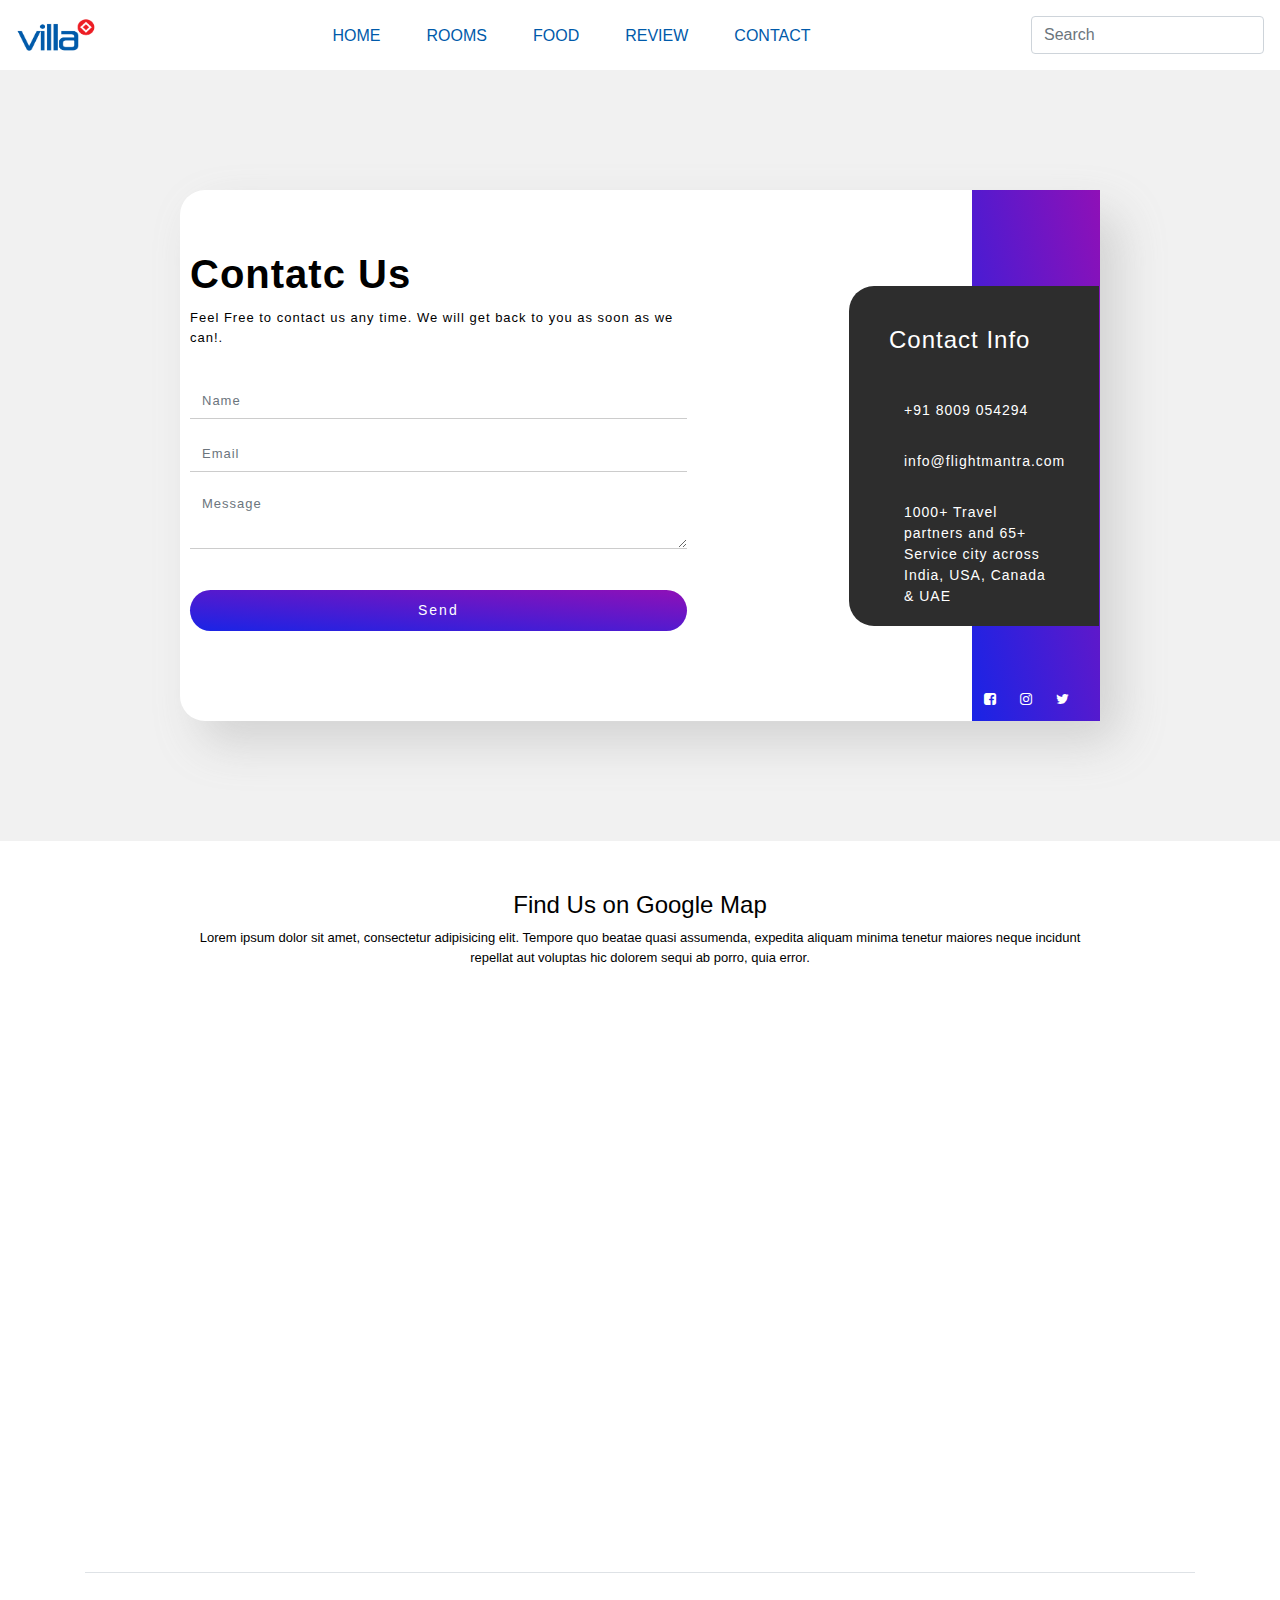
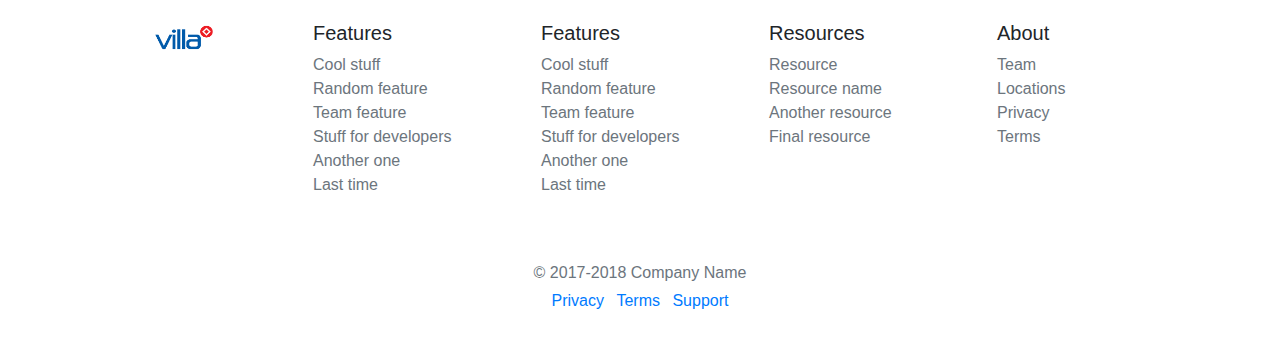
<file: contact.html>
<!DOCTYPE html>
<html>
<head>
	<meta charset="UTF-8">
  <meta http-equiv="X-UA-Compatible" content="IE=edge">
  <meta name="viewport" content="width=device-width, initial-scale=1.0">
  <meta name='viewport' content='width=device-width, initial-scale=1'>
	<link rel="stylesheet" type="text/css" href="css/style.css">
	<link rel="stylesheet" type="text/css" href="css/bootstrap.css">
	<link rel="stylesheet" href="https://cdnjs.cloudflare.com/ajax/libs/font-awesome/4.7.0/css/font-awesome.min.css">
	<title>rohan joshi</title>
</head>
<body>

<!-- menu open -->

	<nav class="navbar navbar-expand-md menu">
        
      <a class=" logo navbar-brand" href="#"><img src="img/logo.png" width="100%"></a>
      <button class="navbar-toggler" type="button" data-toggle="collapse" data-target="#navbarsExample04" aria-controls="navbarsExample04" aria-expanded="false" aria-label="Toggle navigation">
        <span class="navbar-toggler-icon"></span>
      </button>

      <div class="collapse navbar-collapse " id="navbarsExample04">
        <ul class="navbar-nav m-auto">
          <li class="nav-item "><a class="nav-link" href="index.html">HOME</a></li>
          <li class="nav-item "><a class="nav-link" href="room.html">ROOMS</a></li>
          <li class="nav-item "><a class="nav-link" href="food.html">FOOD</a></li>
          <li class="nav-item "><a class="nav-link" href="review.html">REVIEW</a></li>
          <li class="nav-item "><a class="nav-link" href="contact.html">CONTACT</a></li>
          
        </ul>
        <form class="form-inline my-2 my-md-0">
          <input class="form-control" type="text" placeholder="Search">
        </form>
      </div>
      
    </nav>

	<!-- menu close -->

  <!--  1st contact start -->

  <section class="contact_us">
        <div class="container">
            <div class="row">
                <div class="col-md-10 offset-md-1">
                    <div class="contact_inner">
                        <div class="row">
                            <div class="col-xl-10 col-lg-10 col-md-12">
                                <div class="contact_form_inner">
                                    <div class="contact_field">
                                        <h3>Contatc Us</h3>
                                        <p>Feel Free to contact us any time. We will get back to you as soon as we can!.</p>
                                        <input type="text" class="form-control form-group" placeholder="Name" />
                                        <input type="text" class="form-control form-group" placeholder="Email" />
                                        <textarea class="form-control form-group" placeholder="Message"></textarea>
                                        <button class="contact_form_submit">Send</button>
                                    </div>
                                </div>
                            </div>
                            <div class="col-xl-2 col-lg-2 col-md-12">
                                <div class="right_conatct_social_icon d-flex align-items-end">
                                   <div class="socil_item_inner d-flex">
                                      <li><a href="#"><i class="fa fa-facebook-square"></i></a></li>
                                      <li><a href="#"><i class="fa fa-instagram"></i></a></li>
                                      <li><a href="#"><i class="fa fa-twitter"></i></a></li>
                                   </div>
                                </div>
                            </div>
                        </div>
                        <div class="contact_info_sec">
                            <h4>Contact Info</h4>
                            <div class="d-flex info_single align-items-center">
                                <i class="fas fa-headset"></i>
                                <span>+91 8009 054294</span>
                            </div>
                            <div class="d-flex info_single align-items-center">
                                <i class="fas fa-envelope-open-text"></i>
                                <span>info@flightmantra.com</span>
                            </div>
                            <div class="d-flex info_single align-items-center">
                                <i class="fas fa-map-marked-alt"></i>
                                <span>1000+ Travel partners and 65+ Service city across India, USA, Canada & UAE</span>
                            </div>
            
                        </div>
                    </div>
                </div>
            </div>
        </div>
    </section>
    
    <section class="map_sec">
        <div class="container">
            <div class="row">
                <div class="col-md-10 offset-md-1">
                    <div class="map_inner">
                        <h4>Find Us on Google Map</h4>
                        <p>Lorem ipsum dolor sit amet, consectetur adipisicing elit. Tempore quo beatae quasi assumenda, expedita aliquam minima tenetur maiores neque incidunt repellat aut voluptas hic dolorem sequi ab porro, quia error.</p>
                        <div class="map_bind">
                            <iframe src="https://www.google.com/maps/embed?pb=!1m14!1m8!1m3!1d60447.28704582284!2d73.3840742!3d18.7555273!3m2!1i1024!2i768!4f13.1!3m3!1m2!1s0x3be801b1e084ede7%3A0x8ab7526347078f2f!2sNeel%20Villa%20in%20Lonavala!5e0!3m2!1sen!2sin!4v1711902640724!5m2!1sen!2sin" width="1000" height="450" style="border:0;" allowfullscreen="" loading="lazy" referrerpolicy="no-referrer-when-downgrade"></iframe>
                        </div>
                    </div>
                </div>
            </div>
        </div>
    </section>

  <!-- 1st contact end -->


  <!-- footer start -->


    <div class="container">

      <footer class="pt-4 my-md-5 pt-md-5 border-top">
        <div class="row">
          <div class="col-12 col-md text-center">
            <img class="mb-2 img-fluid" src="img/logo.png" alt="" width="30%">
          </div>
          <div class="col-6 col-md">
            <h5>Features</h5>
            <ul class="list-unstyled text-small">
              <li><a class="text-muted" href="#">Cool stuff</a></li>
              <li><a class="text-muted" href="#">Random feature</a></li>
              <li><a class="text-muted" href="#">Team feature</a></li>
              <li><a class="text-muted" href="#">Stuff for developers</a></li>
              <li><a class="text-muted" href="#">Another one</a></li>
              <li><a class="text-muted" href="#">Last time</a></li>
            </ul>
          </div>
          <div class="col-6 col-md">
            <h5>Features</h5>
            <ul class="list-unstyled text-small">
              <li><a class="text-muted" href="#">Cool stuff</a></li>
              <li><a class="text-muted" href="#">Random feature</a></li>
              <li><a class="text-muted" href="#">Team feature</a></li>
              <li><a class="text-muted" href="#">Stuff for developers</a></li>
              <li><a class="text-muted" href="#">Another one</a></li>
              <li><a class="text-muted" href="#">Last time</a></li>
            </ul>
          </div>
          <div class="col-6 col-md">
            <h5>Resources</h5>
            <ul class="list-unstyled text-small">
              <li><a class="text-muted" href="#">Resource</a></li>
              <li><a class="text-muted" href="#">Resource name</a></li>
              <li><a class="text-muted" href="#">Another resource</a></li>
              <li><a class="text-muted" href="#">Final resource</a></li>
            </ul>
          </div>
          <div class="col-6 col-md">
            <h5>About</h5>
            <ul class="list-unstyled text-small">
              <li><a class="text-muted" href="#">Team</a></li>
              <li><a class="text-muted" href="#">Locations</a></li>
              <li><a class="text-muted" href="#">Privacy</a></li>
              <li><a class="text-muted" href="#">Terms</a></li>
            </ul>
          </div>
        </div>

        <div class="my-5 text-muted text-center text-small">
        <p class="mb-1">&copy; 2017-2018 Company Name</p>
        <ul class="list-inline">
          <li class="list-inline-item"><a href="#">Privacy</a></li>
          <li class="list-inline-item"><a href="#">Terms</a></li>
          <li class="list-inline-item"><a href="#">Support</a></li>
        </ul>
      </div>
      </footer>
    </div>

    <!-- footer end -->

    



</body>
<script type="text/javascript" src="js/jquery-1.9.1.min.js"></script>
<script type="text/javascript" src="js/bootstrap.min.js"></script>
</html>
</file>
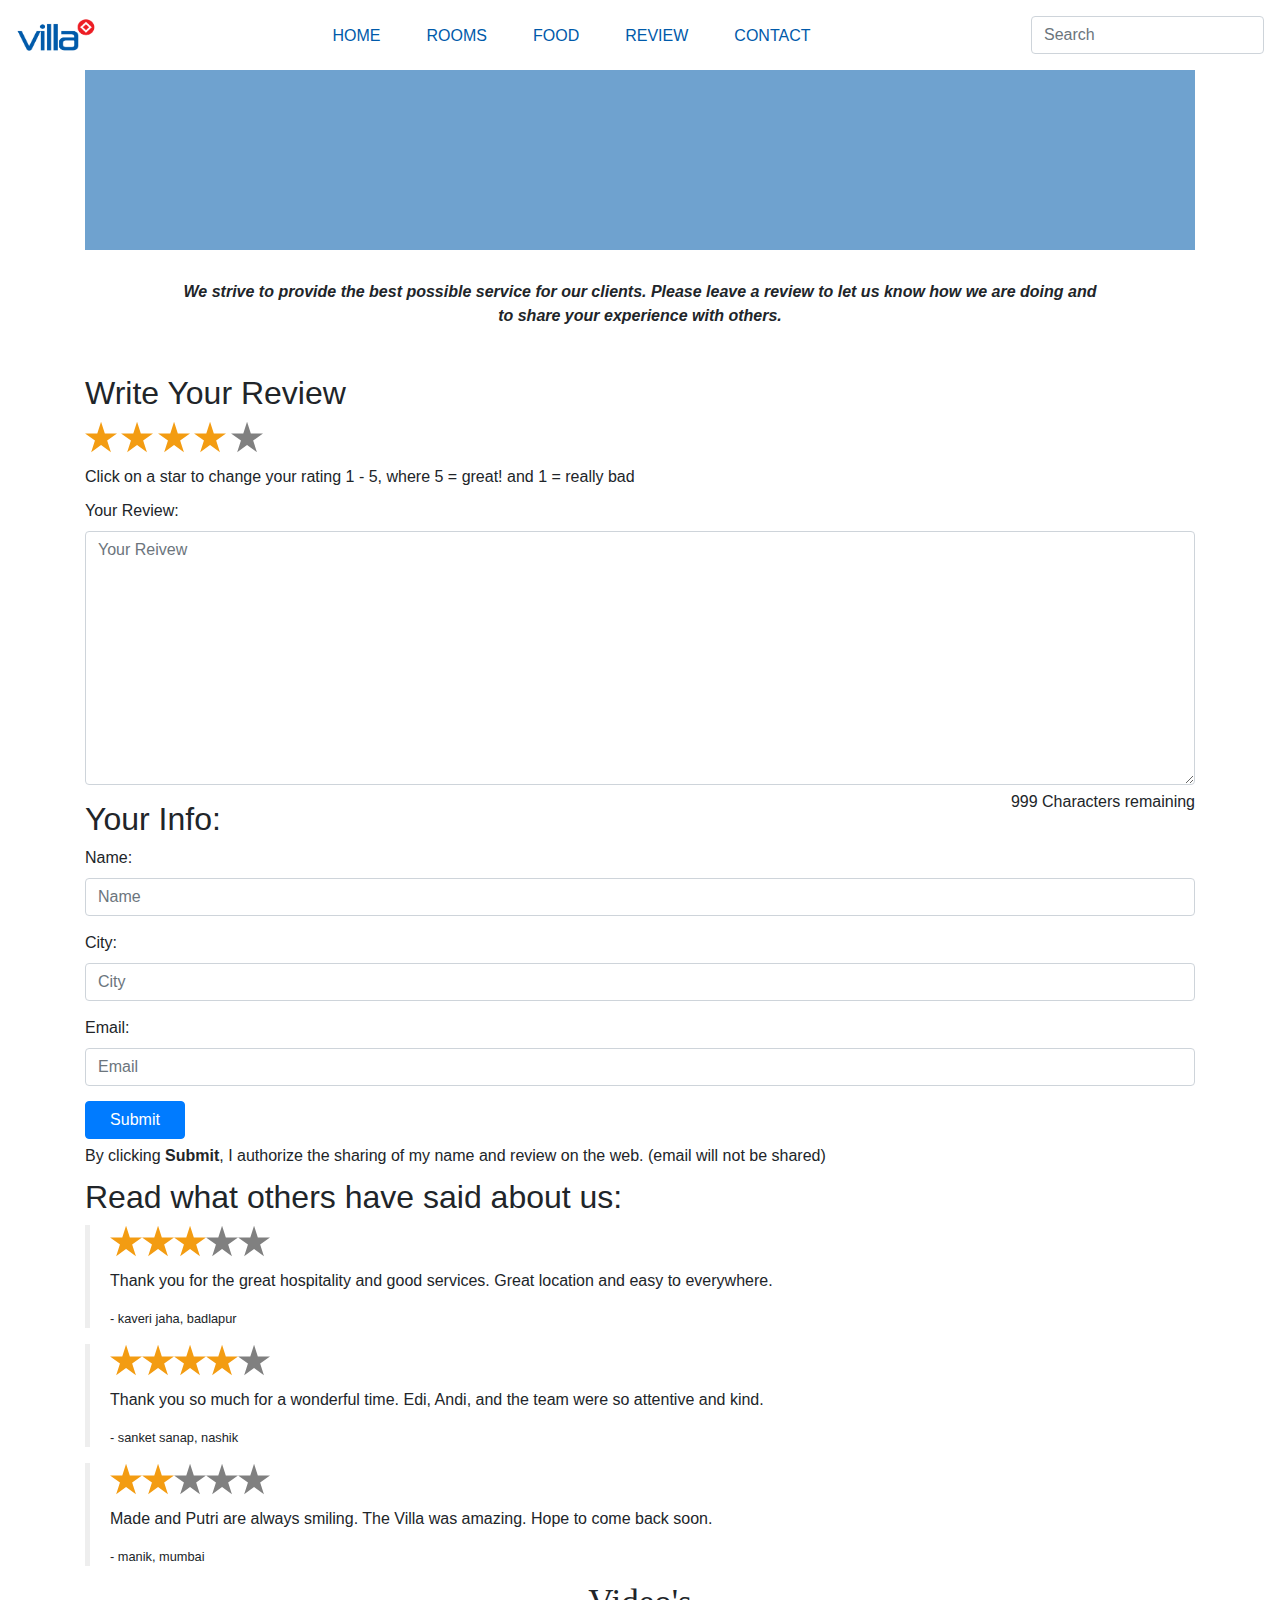
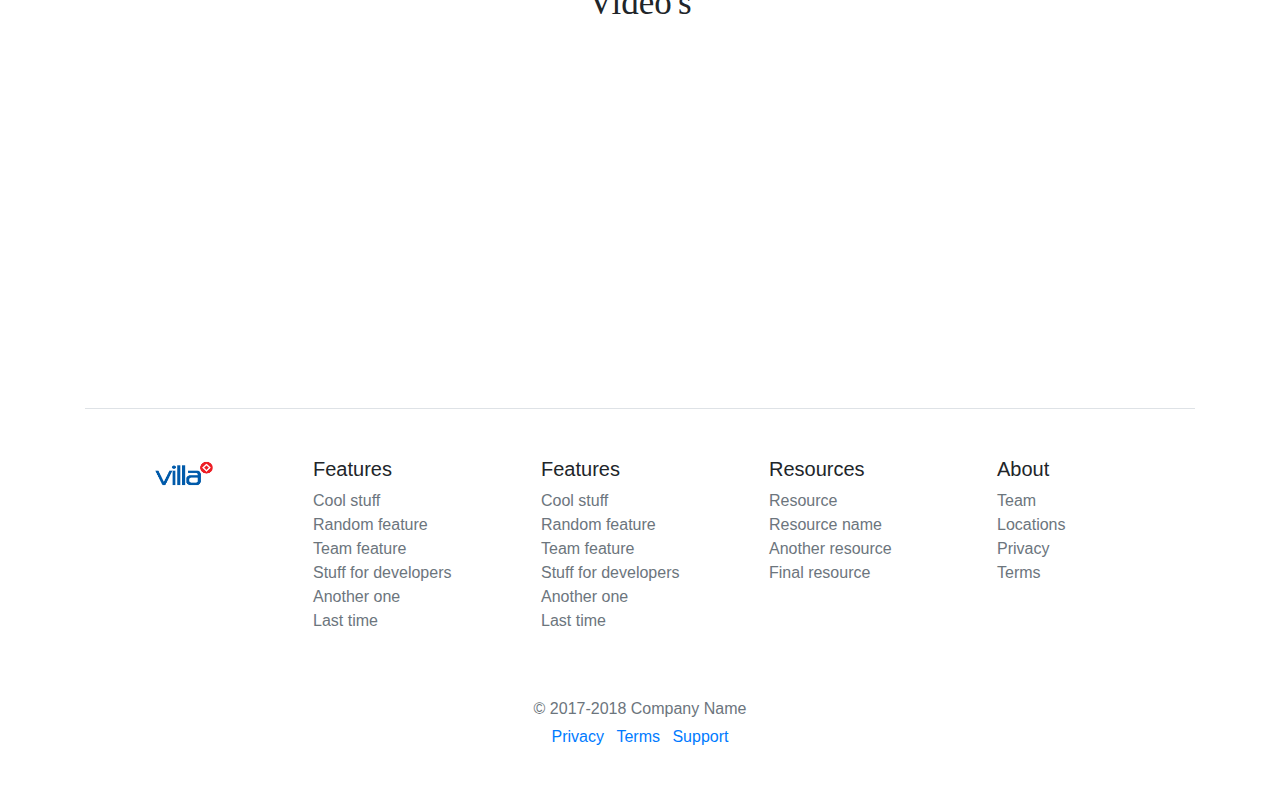
<file: review.html>
<!DOCTYPE html>
<html>
<head>
  <meta charset="UTF-8">
  <meta http-equiv="X-UA-Compatible" content="IE=edge">
  <meta name="viewport" content="width=device-width, initial-scale=1.0">
  <meta name='viewport' content='width=device-width, initial-scale=1'>
	<link rel="stylesheet" type="text/css" href="css/style.css">
	<link rel="stylesheet" type="text/css" href="css/bootstrap.css">
	<link rel="stylesheet" href="https://cdnjs.cloudflare.com/ajax/libs/font-awesome/4.7.0/css/font-awesome.min.css">
	<title>rohan joshi</title>
</head>
<body>

<!-- menu open -->

	<nav class="navbar navbar-expand-md menu">
      
      <a class=" logo navbar-brand" href="#"><img src="img/logo.png" width="100%"></a>
      <button class="navbar-toggler" type="button" data-toggle="collapse" data-target="#navbarsExample04" aria-controls="navbarsExample04" aria-expanded="false" aria-label="Toggle navigation">
        <span class="navbar-toggler-icon"></span>
      </button>

      <div class="collapse navbar-collapse " id="navbarsExample04">
        <ul class="navbar-nav m-auto">
          <li class="nav-item "><a class="nav-link" href="index.html">HOME</a></li>
          <li class="nav-item "><a class="nav-link" href="room.html">ROOMS</a></li>
          <li class="nav-item "><a class="nav-link" href="food.html">FOOD</a></li>
          <li class="nav-item "><a class="nav-link" href="review.html">REVIEW</a></li>
          <li class="nav-item "><a class="nav-link" href="contact.html">CONTACT</a></li>
          
        </ul>
        <form class="form-inline my-2 my-md-0">
          <input class="form-control" type="text" placeholder="Search">
        </form>
      </div>
      
    </nav>

	<!-- menu close -->
   

   <!-- carousel start  -->
  <div class="container">
  <div id="testimonials">      
  </div>
</div>

    <!--carousel end  -->


  <!-- 1st section start  -->
  
  <div class="container">
<p style="text-align: center; padding: 30px 90px; font-weight: bold; font-style: italic;">
  We strive to provide the best possible service for our clients. Please leave a review to let us know how we are doing and to share your experience with others.
</p>
<form id="review-form" action="index.html" method="post">
  <h2>Write Your Review</h2>
  <div id="rating">
    <svg class="star" id="1" viewBox="0 12.705 512 486.59" x="0px" y="0px" xml:space="preserve" style="fill: #f39c12;">
      <polygon points="256.814,12.705 317.205,198.566 512.631,198.566 354.529,313.435 414.918,499.295 256.814,384.427 98.713,499.295 159.102,313.435 1,198.566 196.426,198.566"></polygon>
    </svg>
    <svg class="star" id="2" viewBox="0 12.705 512 486.59" x="0px" y="0px" xml:space="preserve" style="fill: #f39c12;">
      <polygon points="256.814,12.705 317.205,198.566 512.631,198.566 354.529,313.435 414.918,499.295 256.814,384.427 98.713,499.295 159.102,313.435 1,198.566 196.426,198.566"></polygon>
    </svg>
    <svg class="star" id="3" viewBox="0 12.705 512 486.59" x="0px" y="0px" xml:space="preserve" style="fill: #f39c12;">
      <polygon points="256.814,12.705 317.205,198.566 512.631,198.566 354.529,313.435 414.918,499.295 256.814,384.427 98.713,499.295 159.102,313.435 1,198.566 196.426,198.566"></polygon>
    </svg>
    <svg class="star" id="4" viewBox="0 12.705 512 486.59" x="0px" y="0px" xml:space="preserve" style="fill: #f39c12;">
      <polygon points="256.814,12.705 317.205,198.566 512.631,198.566 354.529,313.435 414.918,499.295 256.814,384.427 98.713,499.295 159.102,313.435 1,198.566 196.426,198.566"></polygon>
    </svg>
    <svg class="star" id="5" viewBox="0 12.705 512 486.59" x="0px" y="0px" xml:space="preserve" style="fill: #808080;">
      <polygon points="256.814,12.705 317.205,198.566 512.631,198.566 354.529,313.435 414.918,499.295 256.814,384.427 98.713,499.295 159.102,313.435 1,198.566 196.426,198.566"></polygon>
    </svg>
  </div>
  <span id="starsInfo" class="help-block">
    Click on a star to change your rating 1 - 5, where 5 = great! and 1 = really bad
  </span>
  <div class="form-group">
    <label class="control-label" for="review">Your Review:</label>
    <textarea class="form-control" rows="10" placeholder="Your Reivew" name="review" id="review"></textarea>
    <span id="reviewInfo" class="help-block pull-right">
      <span id="remaining">999</span> Characters remaining
    </span>
  </div>
  <h2>Your Info:</h2>
  <div class="form-group">
    <label for="name">Name:</label>
    <input class="form-control" type="text" placeholder="Name" name="name" id="name" value="">
  </div>
  <div class="form-group">
    <label for="city">City:</label>
    <input class="form-control" type="text" placeholder="City" name="city" id="city" value="">
  </div>
  <div class="form-group">
    <label for="email">Email:</label>
    <input class="form-control" type="text" placeholder="Email" name="email" id="email" value="">
  </div>
  <a href="#" id="submit" class="btn btn-primary">Submit</a>
  <input id="submitForm" type="submit" style="display:none;">
  <span id="submitInfo" class="help-block">
    By clicking <strong>Submit</strong>, I authorize the sharing of my name and review on the web. (email will not be shared)
  </span>
</form>
<h2>Read what others have said about us:</h2>
<div id="review-container">
</div>
</div>


  <!-- 1st section end -->

  <!-- video section start -->
 
 <div class="video">

  <div class="container">

    <h1>Video's</h1>

    <div class="row">

      <div class="col-md-6 mt-4">

           <div class="o-video">
         <iframe src="https://www.youtube.com/embed/t1Vfcx1dyNk" width="100%" allowfullscreen></iframe>
       </div>
    
    </div>

    <div class="col-md-6 mt-4">

           <div class="o-video">
         <iframe src="https://www.youtube.com/embed/QdbsevEUwj0" width="100%" allowfullscreen></iframe>
       </div>
    
    </div>


  </div>

</div>

</div>

  <!-- video section end -->



  <!-- footer start -->


    <div class="container">

      <footer class="pt-4 my-md-5 pt-md-5 border-top">
        <div class="row">
          <div class="col-12 col-md text-center">
            <img class="mb-2 img-fluid" src="img/logo.png" alt="" width="30%">
          </div>
          <div class="col-6 col-md">
            <h5>Features</h5>
            <ul class="list-unstyled text-small">
              <li><a class="text-muted" href="#">Cool stuff</a></li>
              <li><a class="text-muted" href="#">Random feature</a></li>
              <li><a class="text-muted" href="#">Team feature</a></li>
              <li><a class="text-muted" href="#">Stuff for developers</a></li>
              <li><a class="text-muted" href="#">Another one</a></li>
              <li><a class="text-muted" href="#">Last time</a></li>
            </ul>
          </div>
          <div class="col-6 col-md">
            <h5>Features</h5>
            <ul class="list-unstyled text-small">
              <li><a class="text-muted" href="#">Cool stuff</a></li>
              <li><a class="text-muted" href="#">Random feature</a></li>
              <li><a class="text-muted" href="#">Team feature</a></li>
              <li><a class="text-muted" href="#">Stuff for developers</a></li>
              <li><a class="text-muted" href="#">Another one</a></li>
              <li><a class="text-muted" href="#">Last time</a></li>
            </ul>
          </div>
          <div class="col-6 col-md">
            <h5>Resources</h5>
            <ul class="list-unstyled text-small">
              <li><a class="text-muted" href="#">Resource</a></li>
              <li><a class="text-muted" href="#">Resource name</a></li>
              <li><a class="text-muted" href="#">Another resource</a></li>
              <li><a class="text-muted" href="#">Final resource</a></li>
            </ul>
          </div>
          <div class="col-6 col-md">
            <h5>About</h5>
            <ul class="list-unstyled text-small">
              <li><a class="text-muted" href="#">Team</a></li>
              <li><a class="text-muted" href="#">Locations</a></li>
              <li><a class="text-muted" href="#">Privacy</a></li>
              <li><a class="text-muted" href="#">Terms</a></li>
            </ul>
          </div>
        </div>

        <div class="my-5 text-muted text-center text-small">
        <p class="mb-1">&copy; 2017-2018 Company Name</p>
        <ul class="list-inline">
          <li class="list-inline-item"><a href="#">Privacy</a></li>
          <li class="list-inline-item"><a href="#">Terms</a></li>
          <li class="list-inline-item"><a href="#">Support</a></li>
        </ul>
      </div>
      </footer>
    </div>

    <!-- footer end -->

</body>
<script type="text/javascript" src="js/jquery-1.9.1.min.js"></script>
<script type="text/javascript" src="js/bootstrap.min.js"></script>
 
 <!-- carousel script start -->

<script type="text/javascript">
  const testimonials = [
    {
        text:
            "Thank you for your warm hospitality and the excellent service you've rendered to us during our stay. You are all very friendly, attentive, and helpful. You made our stay very pleasant and comfortable. Chef Lek is amazing - we enjoyed all the traditional Thai cuisines prepared by her. Villa M has a magnificent view and just views the serene water beneath the lovely sunset.",
        star: 5
    },
    {
        text:
            "It is an understatement to say what a wonderful time we had from the moment we walked in. We were taken care of in every possible way. The most memorable part of the trip was the kindness and care you showed us. The villa was pretty nice too. Thank you for the great time. See you next time!",
        star: 3
    },
    {
        text:
            "Thank you for the fantastic service provided during our stay. The villa is a masterpiece of elegance, boasting spacious rooms, modern amenities, and exquisite decor. But what truly sets the experience apart is the warm welcome and attentive assistance throughout our stay. Every detail is catered to with utmost care and professionalism. This is indeed an indulgence in a very memorable retreat where every moment feels like a dream come true.",
        star: 4
    }
];

(function(arr) {
    const target = document.getElementById("testimonials");
    target.classList.add("text-center");

    const fragment = document.createDocumentFragment();
    
    // Get all the templates
    arr.forEach((item, index, arr) => {
        createTestimonialTemplate(item);
    });

    // Templates
    function createTestimonialTemplate({ star, text }) {
        const div = document.createElement("div");
        div.classList.add("testimonial");
        div.classList.add("d-none");
        
        // Stars template
        const starsWrapper = document.createElement("div");
        starsWrapper.classList.add("stars-wrapper", "mt-5");
        while (star--) {
            const starWrapper = document.createElement("div");
            starWrapper.classList.add("star-wrapper");
            
            const starIcon = document.createElement("i");
            starIcon.classList.add("fa", "fa-star", "star");
            starWrapper.appendChild(starIcon);
            
            const insideStar = document.createElement("i");
            insideStar.classList.add("fa", "fa-star", "inside-star");
            starWrapper.appendChild(insideStar);
            
            starsWrapper.appendChild(starWrapper);
        }
        div.appendChild(starsWrapper);
        
        // Text template
        const p = document.createElement("p");
        p.classList.add("mt-4");
        p.textContent = text;
        div.appendChild(p);
        
        // Append template
        fragment.appendChild(div);
    }
    
    target.appendChild(fragment);
    
    // Animation
    function animation(){
        const timeTestimonialAppear = 10000;
        [...target.children].forEach((item, index, arr) => {

            // Appear
            const timerAppearing = setTimeout(function(){
                
                // Appearing
                item.classList.remove("d-none");
                
                // Animation
                const stars = item.querySelectorAll(".star-wrapper");
                let starsLength = stars.length;
                
                // Star appearing
                setTimeout(function() {
                    for (let i = 0; i < starsLength; i++) {
                        setTimeout(function(){
                            stars[i].classList.add("active");
                        }, 250 * i)
                    }
                }, 250) 
                
                // Star disappearing
                setTimeout(function() {
                    for (let i = 0; i < starsLength; i++) {
                        setTimeout(function(){
                            stars[i].classList.remove("active");
                        }, 250 * i)
                    }     
                }, timeTestimonialAppear - 250 * (starsLength + 1));
                
                // Paragraph
                const par = item.querySelector("p");
                setTimeout(function() {
                    par.classList.add("active");
                }, 250)
                
                setTimeout(function() {
                    par.classList.remove("active");
                }, timeTestimonialAppear - 250 * (starsLength + 1));
                
                // Disappearing testimonial
                // If the first item or not the first item
                if (index === 0) {
                    arr[arr.length - 1].classList.add("d-none");
                } else {
                    arr[index - 1].classList.add("d-none");
                }
                
                // If the last item
                if (index === arr.length - 1) {
                    clearTimeout(timerAppearing);
                    // Infinit loop
                    setTimeout(animation, timeTestimonialAppear);
                }
                
            },timeTestimonialAppear * index);
        })
    }
    
    setTimeout(animation, 2000);
    
})(testimonials);
</script>

<!-- carousel script end -->

<!-- 1st section script start -->
  <script type="text/javascript">
    function starsReducer(state, action) {
    switch (action.type) {
      case 'HOVER_STAR': {
        return {
          starsHover: action.value,
          starsSet: state.starsSet
        }
      }
      case 'CLICK_STAR': {
        return {
          starsHover: state.starsHover,
          starsSet: action.value
        }
      }
        break;
      default:
        return state
    }
  }

  var StarContainer = document.getElementById('rating');
  var StarComponents = StarContainer.children;

  var state = {
    starsHover: 0,
    starsSet: 4
  }

  function render(value) {
    for(var i = 0; i < StarComponents.length; i++) {
      StarComponents[i].style.fill = i < value ? '#f39c12' : '#808080'
    }
  }

  for (var i=0; i < StarComponents.length; i++) {
    StarComponents[i].addEventListener('mouseenter', function() {
      state = starsReducer(state, {
        type: 'HOVER_STAR',
        value: this.id
      })
      render(state.starsHover);
    })

    StarComponents[i].addEventListener('click', function() {
      state = starsReducer(state, {
        type: 'CLICK_STAR',
        value: this.id
      })
      render(state.starsHover);
    })
  }

  StarContainer.addEventListener('mouseleave', function() {
    render(state.starsSet);
  })

  var review = document.getElementById('review');
  var remaining = document.getElementById('remaining');
  review.addEventListener('input', function(e) {
    review.value = (e.target.value.slice(0,999));
    remaining.innerHTML = (999-e.target.value.length);
  })

  var form = document.getElementById("review-form")

  form.addEventListener('submit', function(e) {
    e.preventDefault();
    let post = {
      stars: state.starsSet,
      review: form['review'].value,
      name: form['name'].value,
      city: form['city'].value,
      email: form['email'].value
    }

    console.log(post)
  })

  document.getElementById('submit').addEventListener('click', function(e) {
    e.preventDefault();
    document.getElementById('submitForm').click();
  })

  var reviews = {
    reviews: [
      {
        stars: 3,
        name: 'kaveri jaha',
        city: 'badlapur',
        review: 'Thank you for the great hospitality and good services. Great location and easy to everywhere.'
      },{
        stars: 4,
        name: 'sanket sanap',
        city: 'nashik',
        review: 'Thank you so much for a wonderful time. Edi, Andi, and the team were so attentive and kind.'
      },{
        stars: 2,
        name: 'manik',
        city: 'mumbai',
        review: ' Made and Putri are always smiling. The Villa was amazing. Hope to come back soon.'
      },
    ]
  }

  function ReviewStarContainer(stars) {
    var div = document.createElement('div');
    div.className = "stars-container";
    for (var i = 0; i < 5; i++) {
      var svg = document.createElementNS("http://www.w3.org/2000/svg", "svg");
      svg.setAttribute('viewBox',"0 12.705 512 486.59");
      svg.setAttribute('x',"0px");
      svg.setAttribute('y',"0px");
      svg.setAttribute('xml:space',"preserve");
      svg.setAttribute('class',"star");
      var svgNS = svg.namespaceURI;
      var star = document.createElementNS(svgNS,'polygon');
      star.setAttribute('points', '256.814,12.705 317.205,198.566 512.631,198.566 354.529,313.435 414.918,499.295 256.814,384.427 98.713,499.295 159.102,313.435 1,198.566 196.426,198.566');
      star.setAttribute('fill', i < stars ? '#f39c12' : '#808080');
      svg.appendChild(star);
      div.appendChild(svg);
    }
    return div;
  }

  function ReviewContentContainer(name, city, review) {

    var reviewee = document.createElement('div');
    reviewee.className = "reviewee footer";
    reviewee.innerHTML  = '- ' + name + ', ' + city

    var comment = document.createElement('p');
    comment.innerHTML = review;

    var div = document.createElement('div');
    div.className = "review-content";
    div.appendChild(comment);
    div.appendChild(reviewee);

    return div;
  }

  function ReviewsContainer(review) {
    var div = document.createElement('blockquote');
    div.className = "review";
    div.appendChild(ReviewStarContainer(review.stars));
    div.appendChild(ReviewContentContainer(review.name,review.city,review.review));
    return div;
  }

  for(var i = 0; i < reviews.reviews.length; i++) {
    document.getElementById('review-container').appendChild(ReviewsContainer(reviews.reviews[i]))
  }
  </script>
<!-- 1st section script end -->
</html>
</file>
<file: css/style.css>
*{
	margin: 0 ;
	padding: 0;
}

ul{
	list-style: none;
}

a{
	text-decoration: none;
}

.logo{
	width: 80px;
	height: auto;
/*	margin: 0 4% 0 5%  !important;*/
}

.menu{
	background-color: #fff;
}

.menu ul li a{
	font-size: 16px;
	font-family: "arial";
	color: #005aaa !important;
	padding: 10px 23px 9px 23px !important;


}

.menu ul li a:hover,.menu ul li a.active{
	color: #fff !important;
  border-radius: 50px;
  background-color: #005aaa;
} 


/*offer class start*/

.offer h1{
	font-size: 35px;
  font-family: "Stencil Std, fantasy";
	color: #005aaa;
}

@keyframes autoplay6 {
  0% {opacity: 0.0}
  4% {opacity: 1.0}
  33.33% {opacity: 1.0}
  37.33% {opacity: 0.0}
  100% {opacity: 0.0}
}

.css-slider > * {
  animation: 12s autoplay6 infinite linear;
  position: absolute;
  top: 3%;
  left: 14%;
  opacity: 0.0;
  height: 90px;
  width: 70%;
}
.css-slider {
  height: 200px;
  position: relative;
  
}

.css-slider > *:nth-child(1) {
  animation-delay: 0s;
  background: #f00;
  
}
.css-slider > *:nth-child(2) {
  animation-delay: 4s;
  background: #000;
  
}
.css-slider > *:nth-child(3) {
  animation-delay: 8s;
  background: #ff0;
  
}

/*offer class end*/


.trip p{
	margin-top: 5%;
	font-size: 17px;
}

.trip h2{
	font-size: 25px;

}

.trip h3{
	font-size: 40px;
	font-family: "Stencil Std, fantasy";
  text-align: center;
	color: #005aaa;
/*	margin-top: 27%;*/

}

.trip span{
	color: #005aaa !important;
}

/* INFO CARD START */


body {
  font-family: "Roboto", sans-serif !important;
}

.sec-icon {
  position: relative;
  display: inline-block;
  padding: 0;
  margin: 0 auto;

}

.sec-icon::before {
  content: "";
  position: absolute;
  height: 1px;
  left: -70px;
  margin-top: -5.5px;
  top: 60%;
  background: #333333;
  width: 50px;
}

.sec-icon::after {
  content: "";
  position: absolute;
  height: 1px;
  right: -70px;
  margin-top: -5.5px;
  top: 60%;
  background: #333;
  width: 50px;
}

.advertisers-service-sec {
  background-color: #f5f5f5;
}

.advertisers-service-sec span {
  color:#005aaa;
}

.advertisers-service-sec .col {
  padding: 0 1em 1em 1em;
  text-align: center;
}

.advertisers-service-sec .service-card {
  width: 100%;
  height: 100%;
  padding: 2em 1.5em;
  border-radius: 5px;
  box-shadow: 0 0 35px rgba(0, 0, 0, 0.12);
  cursor: pointer;
  transition: 0.5s;
  position: relative;
  z-index: 2;
  overflow: hidden;
  background: #fff;
}

.advertisers-service-sec .service-card::after {
  content: "";
  width: 100%;
  height: 100%;
  background: linear-gradient(#005aaa, rgb(45, 23, 161));
  position: absolute;
  left: 0%;
  top: -98%;
  z-index: -2;
  transition: all 0.6s cubic-bezier(0.77, -0.04, 0, 0.99);
}

.advertisers-service-sec h3 {
  font-size: 20px;
  text-transform: capitalize;
  font-weight: 600;
  color: #1f194c;
  margin: 1em 0;
  z-index: 3;
}


.advertisers-service-sec p {
  color: #575a7b;
  font-size: 15px;
  line-height: 1.6;
  letter-spacing: 0.03em;
  z-index: 3;
}

.advertisers-service-sec .icon-wrapper {
  background-color: #2c7bfe;
  position: relative;
  margin: auto;
  font-size: 30px;
  height: 2.5em;
  width: 2.5em;
  color: #ffffff;
  border-radius: 50%;
  display: grid;
  place-items: center;
  transition: 0.7s;
  z-index: 3;
}

.advertisers-service-sec .service-card:hover:after {
  top: 0%;
}

.service-card .icon-wrapper {
  background-color: #ffffff;
  color:#005aaa;
}

.advertisers-service-sec .service-card:hover .icon-wrapper {
  color: #000 !important;
}

.advertisers-service-sec .service-card:hover h3 {
  color: #ffffff;
}

.advertisers-service-sec .service-card:hover p {
  color: #f0f0f0;
}


/* INFO CARD ENDED */


.reviwe h3{
	font-size: 2rem;
	font-family:  "Roboto", sans-serif;
  text-align: center;
	color: #005aaa;

}

.reviwe h2{
	font-size: 1.4rem;
	font-family: "arial";
	color: #000;
	padding: 2%;
}

.reviwe a{
	background:#005aaa;
	transition: 0.4s;
}

.reviwe a:hover{
  background: #005agc;
	transition: 0.4s;
}

.reviwe img{
	border: 4px solid #005aaa;
}

.reviwe p{
  font-size: 0.9rem;
  text-align: justify;
  font-family: "Stencil Std, fantasy";
}

.gallery h2{
	font-size: 40px;
/*	font-family: "Stencil Std, fantasy";*/
  text-align: center;
	color: #005aaa;
}



/*galary content start*/


.navi{
  margin-right: 17% !important;
}

header {
  background-color: lightgrey;
  height: 5em;
}

.navi,
.navi * {
  box-sizing: border-box;
}

.navi {
  display: flex;
  flex-wrap: wrap;
  width: 100%;
  margin-inline: auto;
  justify-content: space-evenly;
}

.navi > a {
  cursor: pointer;
  line-height: 5em;
  position: relative;
  font-weight: 700;
  letter-spacing: 0.02em;
}

.navi > a:after {
  content: "";
  display: block;
  background-color: #fff;
  height: 4px;
  position: absolute;
  inset: auto 0 0 0;
  opacity: 0;
  transition: opacity 0.5s;
}
.navi[data-hovered-item="0"]:hover > a:nth-child(1):after,
.navi[data-hovered-item="1"]:hover > a:nth-child(2):after,
.navi[data-hovered-item="2"]:hover > a:nth-child(3):after,
.navi[data-hovered-item="3"]:hover > a:nth-child(4):after {
  opacity: 1;
}

.navi__dropdown {
  display: grid;
  grid-template-rows: 0fr;
  transition: grid-template-rows 0.3s ease-out;
  flex-basis: 100%;
  flex-shrink: 0;
  background-color: aliceblue;
}
.navi .navi__dropdown {
  grid-template-rows: 1fr;
}

.navi__dropdown > ul {
  padding-left: 0;
  margin-top: 0;
  margin-bottom: 0;
  overflow: hidden;
  display: grid;
  grid-auto-columns: 100%;
  grid-auto-flow: column;
}
.navi__dropdown > ul > li {
  list-style-type: none;
  padding: 3em;
  display: grid;
  grid-template-columns: 1fr 1fr 1fr;
  column-gap: 2em;
  row-gap: 2em;
  transition: translate 0.5s;
  translate: calc(-100% * var(--hovered-item, 0));
}

.navi .level1 > a {
  font-weight: bold;
}
.navi .level1 > ul {
  margin-top: 0.4em;
  padding-left: 0;
}
.navi .level1 > ul > li {
  list-style-type: none;
  margin-top: 0.4em;
  margin-bottom: 0.4em;
}

/*galary content end */

/*account class start*/

 .account li:before,.account li:after {
    content: "";
    position: absolute;
    z-index: -1;
  }

  .account li:hover {
      background: var(--primary);
      box-shadow: 0 0 5px var(--primary), 0 0 25px var(--primary);
    }

  .account h6 {
  	font-size: 16px;
  	color: #000;
  	font-family: "Montserrat";
  }  

  .account h2{
  	color: #005aaa;
  }

  .account li:hover h6{
  	color: #fff;
  }

  .account small{
  	font-size: 12px;
  	font-family: "arial";
  	color: #000;
  }

  .account span{
  	color: #005aaa !important;
  }


  .account li:hover small{
  	color: #fff !important;
  }

/*account class end*/



/*login class start*/

body {
  margin: auto;
  text-align: center;
  

  .common-btn {
    position: relative;
    padding: 5px;
    width: 20%;
    text-decoration: none;
    text-align: center;
    cursor: pointer;
    font-family: "Gotham Medium", sans-serif;
    text-transform: uppercase;
    font-size: 18px;
    max-width: 15em;
    border-radius: 5em;
    border: none;
    color: #fff;
    overflow: hidden;
    background-color: transparent;
    &:active {
      transform: scale(0.8);
    }
    
    &.blue {
      background-color: #005aaa;
      &:hover {
        color: #fff;
        z-index: 3;
        transition-delay: 1s;
      }

      &:before {
        content: "";
        position: absolute;
        left: 60px;
        top: 50%;
        transform: translateY(-50%) scale(0.6);
        width: 10px;
        height: 10px;
        border-radius: 50%;
        z-index: 1;
        transition-property: left, transform;
        transition-delay: 0s, 0s;
        transition-duration: 1s, 0.5s;
        opacity: 0;
      }

      &:hover:before {
        left: 10px;
        transform: translateY(-50%) scale(50);
        transition-delay: 0s, 1s;
        opacity: 1;
        background: #fb6b15;
        z-index: -1;
      }

      &:after {
        content: "";
        position: absolute;
        right: 50px;
        top: 50%;
        transform: translateY(-50%) scale(0.6);
        width: 10px;
        height: 10px;
        border-radius: 50%;
        z-index: 1;
        transition-property: right, transform;
        transition-delay: 0s, 0s;
        transition-duration: 1s, 0.5s;
        opacity: 0;
      }

      &:hover:after {
        right: 10px;
        transform: translateY(-50%) scale(50);
        transition-delay: 0s, 1s;
        opacity: 1;
        background: #fb6b15;
        z-index: -1;
      }
    }

    &.orange {
      background-color: #0054b7;
      &:hover {
        color: #fff;
        z-index: 3;
        transition-delay: 1s;
      }

      &:before {
        content: "";
        position: absolute;
        left: 60px;
        top: 50%;
        transform: translateY(-50%) scale(0.6);
        width: 10px;
        height: 10px;
        border-radius: 50%;
        z-index: 1;
        transition-property: left, transform;
        transition-delay: 0s, 0s;
        transition-duration: 1s, 0.5s;
        opacity: 0;
      }

      &:hover:before {
        left: 10px;
        transform: translateY(-50%) scale(50);
        transition-delay: 0s, 1s;
        opacity: 1;
        background:rgb(255, 23, 131);
        z-index: -1;
      }

      &:after {
        content: "";
        position: absolute;
        right: 50px;
        top: 50%;
        transform: translateY(-50%) scale(0.6);
        width: 10px;
        height: 10px;
        border-radius: 50%;
        z-index: 1;
        transition-property: right, transform;
        transition-delay: 0s, 0s;
        transition-duration: 1s, 0.5s;
        opacity: 0;
      }
      &:hover:after {
        right: 10px;
        transform: translateY(-50%) scale(50);
        transition-delay: 0s, 1s;
        opacity: 1;
        background: rgb(255, 23, 131);
        z-index: -1;
      }
    }
  }
}    

.form-signin h1{
	color: #005aaa;
}


/*login class end*/

/*footer start*/

.footer h5{
  font-size: 1.5rem;
}


/*footer end*/



/*room page section start*/

@import url(https://fonts.googleapis.com/css?family=Open+Sans);

* { box-sizing: border-box; }

body { 
  font-family: 'Open Sans', sans-serif;
  color: #666;
}

/* STRUCTURE */

.wrapper {
  padding: 5px;
  width: 99%;
  margin: 20px auto;
}

.wrapper h1{
  font-size: 30px;
  font-family: "cursive";
  color:#000; 
  text-decoration: underline;
  text-align: center;
  line-height: 50px;
}

.wrapper span{
  font-size: 50px;
  font-family: "cursive";
}


.wrapper i{
  font-size: 37px;
  padding: 20px;
  text-align: center;
  display: block;
}

.columns {
  display: flex;
  flex-flow: row wrap;
  justify-content: center;
  margin: 5px 20px;
}

.column {
  flex: 1;
  border: 1px solid gray;
  margin: 2px;
  padding: 10px;
  &:first-child { margin-left: 0; }
  &:last-child { margin-right: 0; } 
}

.conol{
  border: 1px solid gray;
/*  margin: 2px;*/
  padding: 10px;
}


@media screen and (max-width: 980px) {
  .columns .column {
    margin-bottom: 5px;
    flex-basis: 40%;
    &:nth-last-child(2) {
      margin-right: 0;
    }
    &:last-child {
      flex-basis: 100%;
      margin: 0;
    }
  }
}

@media screen and (max-width: 680px) {
  .columns .column {
    flex-basis: 100%;
    margin: 0 0 5px 0;
  }
}


/*room page section end*/

/*room content area start*/

.room-content {
  width: 100%;
}

.room-content h2{
  font-size: 31px;
  font-family: "Stencil Std, fantasy";
  text-transform: uppercase;

}

.room-content p{
  font-size: 18px;
  font-family: "Marker Felt, fantasy";

}

.room-content span{
  font-size: 20px;
  font-family: "Trattatello, fantasy";
  font-style: italic;
  color: #005aaa;
}

/*room content area end*/

/*room page section 1 start*/

body{
      margin-top: 100px;
      font-family: 'Trebuchet MS', serif;
      line-height: 1.6
    }
    /*.container{
      width: 800px;
      margin: 0 auto;
    }*/
    

    ul.tabs{
      margin: 0px;
      padding: 0px;
      list-style: none;
    }
    ul.tabs li{
      background: none;
      color: #222;
      display: inline-block;
      padding: 10px 15px;
      cursor: pointer;
    }

    ul.tabs li.current{
      background: #ededed;
      color: #222;
    }

    .tab-content{
      display: none;
      background: #ededed;
      padding: 15px;
    }

    .tab-content.current{
      display: inherit;
    }

    .tab-content p{
      padding: 20px 30px 0 30px;
    }

    .tab-content img{
      margin-top: 2%;
    }
    
    .head h3{
      font-size: 30px;
      font-family: "Stencil Std, fantasy";
    }


/*room page section 1 end*/



/* food-section-1st start*/


body {
            font-family: Arial, sans-serif;
            margin: 0;
            padding: 0;
        }

        .food header {
            background-color: #005aaa94;
            color: #fff;
            padding: 20px;
            margin-top: 3%;
            text-align: center;
        }

        .food h1 {
            margin: 0;
        }

        .food main {
            margin: 20px;
        }

        .food section {
            margin-bottom: 40px;
        }

        .food h2 {
            margin: 0;
        }

        .food p {
            margin-top: 10px;
            line-height: 1.4;
        }

        .food img {
            display: block;
            margin-top: 20px;
            max-width: 95%;
            height: auto;
        }


/* food-section-1st end*/

/*food 2nd section start*/

.wcu-section{
  background-color: #fbfbfe;
  margin-bottom:60px;
  text-align: center;
  height: 100vh;
  width: 100vw;
  background-size: cover;
  
}

.wcu-heading{
  font-size:28px;
  text-align:left;
  font-weight:850;
  font-family: "roboto";
  color: #183b56;
  padding-top: 10px;
  padding-bottom: 5px;
}

.wcu-para{
  font-family: "roboto";
  font-size: 15px;
  color:#5a7184;
  padding-bottom: 20px;
  text-align: left;
}

.wcu-card{
  background-color:white;
  border-style:solid;
  text-align: center;
  border-color:#e5eaf4;
  border-width: 1px;
  border-radius: 18px;
  transition: 0.4s;
}

.wcu-card:hover{
  transition: 0.4s;
  transform: scale3d(1.06, 1.06, 1);
  z-index: 1;
  border-width: 1px !important;
  background: #fff;
  box-shadow: 0 40px 120px -20px rgba(0, 0, 0, 0.6);
  border-radius: 2px;

}

.wcu-card-image{
  height: 100px;
  width: 120px;
  text-align: center;
  padding-top: 8px;
}

.wcu-card-title{
  font-size:24px;
  padding: 3px;
  text-align: center;
}

.description{
  color: #7b8794;
  font-size: 13px;
  font-family: "roboto";
  text-align: center;
}

.title h1{
  font-size:34px;
  font-family: "Stencil Std, fantasy";

}


/*food 2nd sdection end */



/* food 3rd section start*/

  *,
*::before,
*::after {
  box-sizing: border-box;
/*  font-family: 'Catamaran', sans-serif;*/
}

/*body {
  background-image: url('https://lh3.googleusercontent.com/fife/[base64]w1920-h937-ft');
  background-position: center;
  background-size: cover;
  background-attachment:fixed;
  background-repeat: no-repeat;
}*/

.main {
  width: 100%;
  margin: 0 auto;
  background: #005aaa66;
  justify-content: space-evenly;
}

.cards {
  display: flex;
  flex-wrap: wrap;
  list-style: none;
  margin: 0;
  padding: 0;
}

.cards_item {
  display: flex;
  padding: 10px;
  align-items: center;
}

.card_image {
  max-height: 250px;
  position: relative;
}

.card_image img {
  width: 100%;
  height: 250px;
  object-fit: cover;
  border-radius: 12px;
}

@media (min-width: 40rem) {
  .cards_item {
    width: 50%;
  }
}

@media (min-width: 56rem) {
  .cards_item {
    width: 32%;
  }
  .cards_item.second {
    width: 36%;
  }
}

.card {
  background-color: #ffffffb3;
  border-radius: 0.25rem;
  box-shadow: 0 0.1rem 3rem #00000019;
  display: flex;
  flex-direction: column;
  overflow: hidden;
  padding: 20px 1rem 10px;
  border-radius: 16px;
  height: fit-content;
}

.card_content {
  padding: 0.1rem 0;
}

.price {
  position: absolute;
  bottom: 10px;
  right: -3px;
  border-top-left-radius: 500rem;
  border-bottom-left-radius: 500rem;
  padding-right: 25px;
  padding-left: 35px;
  padding-top: 2px;
  padding-bottom: 2px;
  font-weight: 700;
  font-size: 22px;
  color: #fff;
  background: #538e00;
}

.card_title {
  margin-top: 0;
  margin-bottom: 15px;
  text-align: center;
  font-weight: 700;
}

.card_text {
  margin-top: 16px;
  font-size: 0.9rem;
  text-align: justify;
}

.lunch h1{
  font-size:37px;
  font-family: "Stencil Std, fantasy";

}

/* food 3rd section end*/
 


/* review carousel*/

body {
    background-color: black;
}

#testimonials {
    background-color: #005aaa90;
    width:100%;
    height: 180px;
    margin: 0 auto;
}

#testimonials .star-wrapper {
    position: relative;
    display: inline-block;
    margin: 0.15rem;
}

#testimonials .star-wrapper i.star {
    font-size: 1.6rem;
    opacity: 0;
    transition-duration: 0.5s;
    color: coral;
    border-radius: 50%;
}

#testimonials .star-wrapper.active i.star {
    opacity: 1;
    transform: rotateY(360deg);
    transition-duration: 0.5s;
}

#testimonials .star-wrapper i.inside-star {
    position: absolute;
    font-size: 0;
    left: 50%;
    top: 50%;
    color: whitesmoke;
    opacity: 1;
}

#testimonials .star-wrapper.active i.inside-star {
    font-size: 3.2rem;
    left: 0;
    top: 0;
    margin-left: -0.9rem;
    margin-top: -0.9rem;
    transition-duration: 0.75s;
    transition-delay: 0.25s;
    opacity: 0;
}

#testimonials .star-wrapper i.star:after {
    content: "";
    position: absolute;
    width: 0;
    height: 0;
    left: 50%;
    top: 50%;
    margin-left: 0;
    margin-top: 0;
    background-color: white;
    border-radius: 50%;
    opacity: 1;
    border: 0px solid coral;
}

#testimonials .star-wrapper.active i.star:after {
    width: 150%;
    height: 150%;
    left: -25%;
    top: -25%;
    margin-left: 0;
    margin-top: 0;
    opacity: 0;
    transition-duration: 0.85s;
    transition-delay: 0.15s;
    transform: rotateY(360deg);
    border: 5px solid coral;
}

#testimonials p {
    font-size: 0.7rem;
    opacity: 0;
    color: white;
    transition-duration: 0.5s;
}

#testimonials p.active {
    opacity: 1;
    transition-duration: 0.5s;
}

/*review carousel*/ 
 

  
/*review 1st section start*/

.star {
    width: 32px;
    height: 32px;
    transition: .6s all;
  }
  #rating {
    cursor: pointer;
    display: inline-block
  }
  #review-form .input-group-addon {
    min-width: 100px;
  }
  #review-form .btn {
    min-width: 100px;
  }
  #review-form input[type="text"],
  #review-form textarea {
    width: 100%;
  }
  #review-form .form-group {
    margin-bottom: 15px;
  }
  #review-form .help-block {
    display: block;
    margin-top: 5px;
    margin-bottom: 10px;
  }
  
  blockquote {
    border-left: 5px solid rgb(238, 238, 238);
    padding-left: 20px;
  }
  
  blockquote .footer{
    display: block;
    font-size: 80%;
  }

  .stars-container {
    margin-bottom: 5px;
  }

/*review 1st section end*/




/* review vidio section start*/

.o-video {
  width: 100%;
  height: 0;
  position: relative;
  padding-top: 56.25%; /* 9 / 16 * 100 */
}
.o-video > iframe {
  width: 100%;
  height: 100%;
  position: absolute;
  top: 0;
  left: 0;
  border: 0;
}

.video h1{
  font-size: 35px;
  font-family: "Stencil Std, fantasy";
  text-align: center;
}


/*review vidio section end*/



/*contact page 1st contact start*/

body{
  color:#fff
}
.right_conatct_social_icon{
     background: linear-gradient(to top right, #1325e8 -5%, #8f10b7 100%);
}
.contact_us{
    background-color: #f1f1f1;
    padding: 120px 0px;
}

.contact_inner{
    background-color: #fff;
    position: relative;
    box-shadow: 20px 22px 44px #cccc;
    border-radius: 25px;
}
.contact_field{
    padding: 60px 255px 90px 10px;
}
.right_conatct_social_icon{
    height: 100%;
}

.contact_field h3{
   color: #000;
    font-size: 40px;
    letter-spacing: 1px;
    font-weight: 600;
    margin-bottom: 10px
}
.contact_field p{
    color: #000;
    font-size: 13px;
    font-weight: 400;
    letter-spacing: 1px;
    margin-bottom: 35px;
}
.contact_field .form-control{
    border-radius: 0px;
    border: none;
    border-bottom: 1px solid #ccc;
}
.contact_field .form-control:focus{
    box-shadow: none;
    outline: none;
    border-bottom: 2px solid #1325e8;
}
.contact_field .form-control::placeholder{
    font-size: 13px;
    letter-spacing: 1px;
}

.contact_info_sec {
    position: absolute;
    background-color: #2d2d2d;
    right: 1px;
    top: 18%;
    height: 340px;
    width: 250px;
    padding: 40px;
    border-radius: 25px 0 0 25px;
}
.contact_info_sec h4{
    letter-spacing: 1px;
    color: #fff;
    padding-bottom: 15px;
}


.info_single{
    margin: 30px 0px;
    color: #fff;
}
.info_single i{
    margin-right: 15px;
}
.info_single span{
    font-size: 14px;
    letter-spacing: 1px;
}

button.contact_form_submit {
    background: linear-gradient(to top right, #1325e8 -5%, #8f10b7 100%);
    border: none;
    color: #fff;
    padding: 10px 15px;
    width: 100%;
    margin-top: 25px;
    border-radius: 35px;
    cursor: pointer;
    font-size: 14px;
    letter-spacing: 2px;
}
.socil_item_inner li{
    list-style: none;
}
.socil_item_inner li a{
    color: #fff;
    margin: 0px 12px;
    font-size: 14px;
}
.socil_item_inner{
    padding-bottom: 10px;
}

.map_sec{
    padding: 50px 0px;
}
.map_inner h4, .map_inner p{
    color: #000;
    text-align: center
}
.map_inner p{
    font-size: 13px;
}
.map_bind{
   margin-top: 50px;
    border-radius: 30px;
    overflow: hidden;
}

/*contact page 1st contact end*/

/*swiper*/
.swiper {
      width: 100%;
      height: 100%;
    }

    .swiper-slide {
      text-align: center;
      font-size: 18px;
      background: #fff;
      display: flex;
      justify-content: center;
      align-items: center;
    }

    .swiper-slide img {
      display: block;
      width: 100%;
      height: 100%;
      object-fit: cover;
    }


/*top -to bottom- scroll*/
#button {
  display: inline-block;
  background-color: #FF9800;
  width: 50px;
  height: 50px;
  text-align: center;
  border-radius: 4px;
  position: fixed;
  bottom: 30px;
  right: 30px;
  transition: background-color .3s, 
    opacity .5s, visibility .5s;
  opacity: 0;
  visibility: hidden;
  z-index: 1000;
}
#button::after {
  content: "\f077";
  font-family: FontAwesome;
  font-weight: normal;
  font-style: normal;
  font-size: 2em;
  line-height: 50px;
  color: #fff;
}
#button:hover {
  cursor: pointer;
  background-color: #333;
}
#button:active {
  background-color: #555;
}
#button.show {
  opacity: 1;
  visibility: visible;
}

.navbar-toggler:not(:disabled):not(.disabled) {
    cursor: pointer;
    background: #000;
}
</file>
